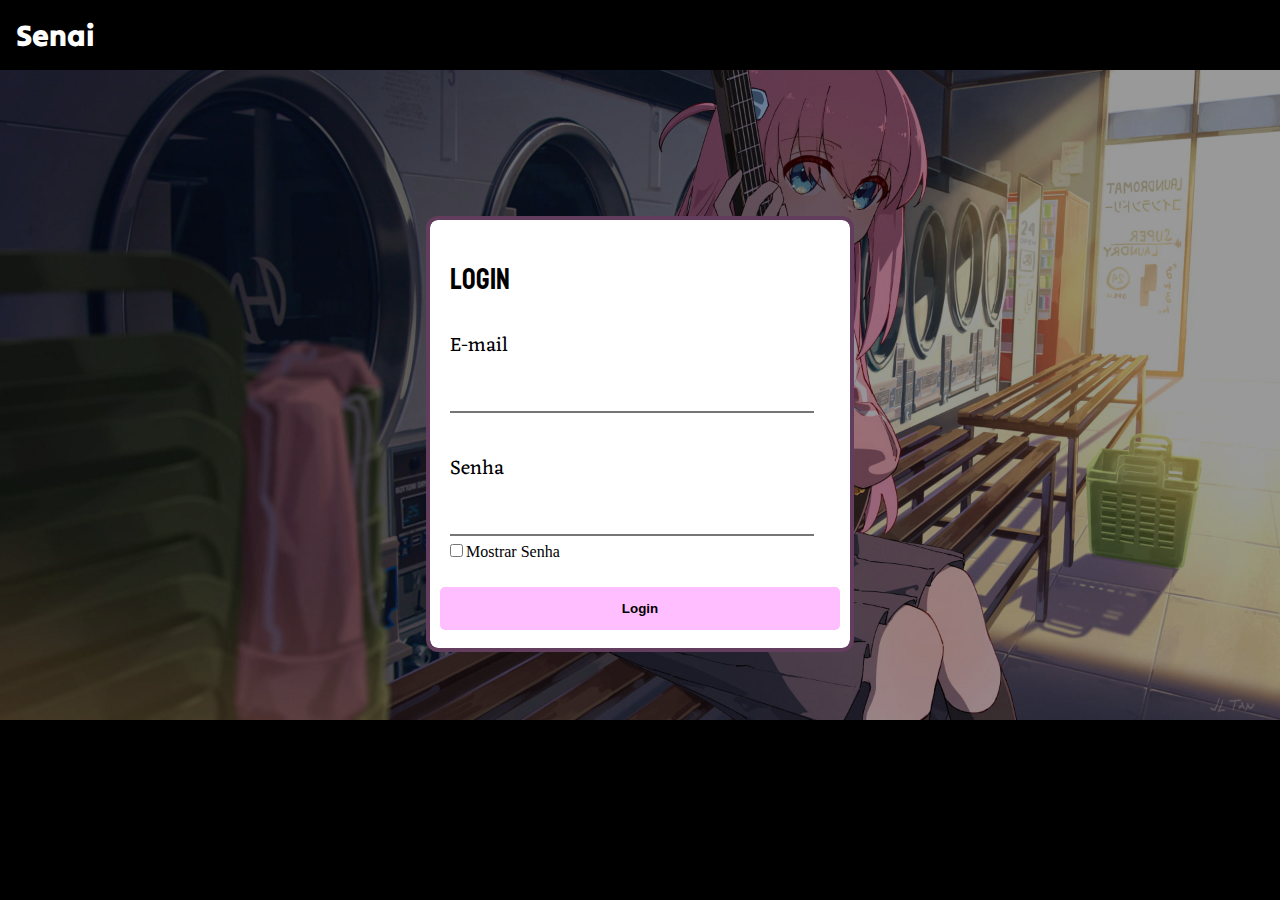
<file: index.html>
<!DOCTYPE html>
<html lang="en">
<head>
    <meta charset="UTF-8">
    <meta http-equiv="X-UA-Compatible" content="IE=edge">
    <meta name="viewport" content="width=device-width, initial-scale=1.0">
    <link rel="stylesheet" href="/css/style.css">
    <title>Página de Cadastro</title>
</head>
<body>
    <div class="demo-warp">   
        <img class="demo-bg" src="/img/fundo1.png" alt="">
        </div>
    <div class="demo-content">
    <ul>
        <li style="font-family: 'Tilt Warp', cursive;"><a href="#"></a>Senai</li>
    </ul>
    <div class="container">
        <p style="font-size: 30px;margin-left: 10px;font-family: 'Staatliches', cursive;">Login</p>
        <p style="font-size: 20px;margin-left: 10px;font-family: 'Eczar', serif;">E-mail</p>
        <input class="email" type="text" name="" id="">
        <br><br>
        <p style="font-size: 20px;margin-left: 10px;font-family: 'Eczar', serif;">Senha</p>
        <input class="senha" type="password" name="" id="senha"> 
        <input style="font-size: 20px;margin-left: 10px;margin-top: 8px;" type="checkbox" onclick="EsconderSenha()">Mostrar Senha
        <br><br>
        <button class="button" onclick="login()">Login</button>
    </div>
</div>
<script src="/js/script.js"></script>
<link rel="preconnect" href="https://fonts.googleapis.com">
<link rel="preconnect" href="https://fonts.gstatic.com" crossorigin>
<link href="https://fonts.googleapis.com/css2?family=Tilt+Warp&display=swap" rel="stylesheet">
<link href="https://fonts.googleapis.com/css2?family=Staatliches&display=swap" rel="stylesheet">
<link href="https://fonts.googleapis.com/css2?family=Eczar:wght@500&display=swap" rel="stylesheet">
</body>
</html>
</file>
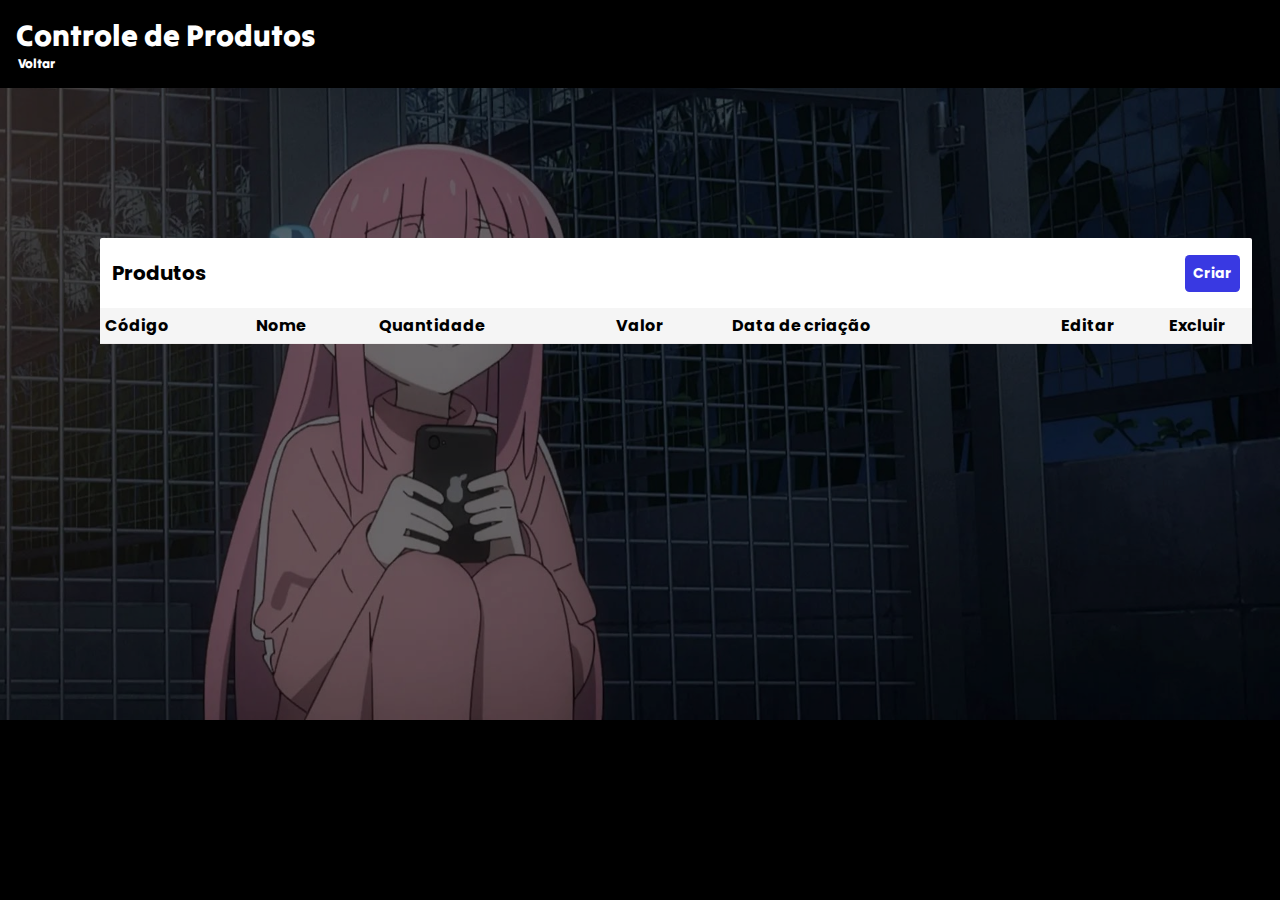
<file: home.html>
<!DOCTYPE html>
<html lang="en">
<head>
    <meta charset="UTF-8">
    <meta http-equiv="X-UA-Compatible" content="IE=edge">
    <meta name="viewport" content="width=device-width, initial-scale=1.0">
    <link rel="stylesheet" href="/css/style.css">
    <title>Controle de Produtos</title>
</head>
<body>
    <div class="demo-warp">   
        <img class="demo-bg" src="/img/bocchifeliz.jpg" alt="">
        </div>
    <div class="demo-content">
    <ul>
        <li style="font-family: 'Tilt Warp', cursive;"><a href="#"></a>Controle de Produtos</li> 
        <a href="index.html" style="font-family: 'Tilt Warp', cursive;margin-top:2px;margin-left:2px;font-size: 13px;color: white;text-decoration: none;">Voltar</a>
    </ul>
    <div class="container2">
        <div class="header">
            <span style="font-family: 'Poppins', sans-serif;font-weight: bold;">Produtos</span>
            <button style="font-family: 'Poppins', sans-serif;font-weight: bold;font-size: 14px;" onclick="openModal()" id="new">Criar</i></button>
        </div>
            <div class="div-table">
                <table>
                    <thead>
                    <tr>
                    <th>Código</th>
                    <th>Nome</th>
                    <th>Quantidade</th>
                    <th>Valor</th>
                    <th>Data de criação</th>
                    <th class="acao">Editar</th>
                    <th class="acao">Excluir</th>
                    </tr>
                    </thead>
                    <tbody style="font-family: 'Poppins', sans-serif;font-weight: bold;">
                    </tbody>
                </table>
            </div>
        <div class="modal-container2">
            <div class="modal">
                <form>
                    <label for="m-codigo">Código</label>
                    <input type="number" id="m-codigo" required />

                    <label for="m-nome">Nome</label>
                    <input type="text" id="m-nome" required />

                    <label for="m-quantidade">Quantidade</label>
                    <input type="number" id="m-quantidade" required />

                    <label for="m-valor">Valor</label>
                    <input type="number" id="m-valor" required />

                    <label for="m-data">Data de Criação</label>
                    <input type="data" id="m-data" required />
                    <button id="btnSalvar">Salvar</button>
                </form>
            </div>
        </div>
    </div>
</div>
<script src="/js/produtos.js"></script>
<link rel="preconnect" href="https://fonts.googleapis.com">
<link rel="preconnect" href="https://fonts.gstatic.com" crossorigin>
<link href="https://fonts.googleapis.com/css2?family=Tilt+Warp&display=swap" rel="stylesheet">
<link href="https://fonts.googleapis.com/css2?family=Staatliches&display=swap" rel="stylesheet">
<link href="https://fonts.googleapis.com/css2?family=Eczar:wght@500&display=swap" rel="stylesheet">
<link href="https://fonts.googleapis.com/css2?family=Poppins:wght@300&display=swap" rel="stylesheet">
</body>
</html>
</file>
<file: css/style.css>
html, body{
    height: 100%;
    margin: 0px;
    padding: 0px;
    background-repeat: no-repeat;
    animation: transition .4s;
    background-color: black;
}

@keyframes transition {
    from {
      opacity: 0.8
    }
    to {
      opacity: 1;
    }
  }

.demo-wrap {
    overflow: hidden;
    position: relative;
  }
  
  .demo-bg {
    opacity: 0.6;
    position: absolute;
    left: 0;
    top: 0;
    width: 100%;
    height: auto;
  }
  
  .demo-content {
    position: relative;
  }

ul{
    list-style-type: none;
    margin: 0;
    padding: 0;
    padding: 1rem;
    background-color: black;
    margin-bottom: 150px;
}

ul li{
    font-size: 30px;
    color: white;
}

.container{
    max-width: 400px;
    margin: auto;
    padding: 10px;
    background-color: white;
    border-radius: 8px;
    outline-style: solid;
    outline-width: 4px;
    outline-color: rgb(99, 61, 93);
}

.button{
    padding: 14px 20px;
    margin: 8px 0;
    border: none;
    width: 100%;
    border-radius: 5px;
    background-color:rgb(255, 190, 255);
    font-family:Arial, Helvetica, sans-serif;
    font-weight: bold;
}

button:hover{
    opacity: 0.5;
    cursor: pointer;
}

.email, .senha{
    width: 90%;
    height: 25px;
    margin-left: 10px;
    font-size: 18px;
    outline: none;
    border-top: none;
    border-left: none;
    border-right: none;
}

.container2{
    width: 90%;
    height: 80%;
    border-radius: 2px;
    background: white;
    margin-left: 100px;
  }
  
  .header {
    min-height: 70px;
    display: flex;
    align-items: center;
    justify-content: space-between;
    margin: auto 12px;
  }
  
  .header span {
    font-weight: 900;
    font-size: 20px;
    word-break: break-all;
  }
  
  #new {
    font-size: 16px;
    padding: 8px;
    border-radius: 4.5px;
    border: none;
    color: white;
    background-color: rgb(57, 57, 226);
  }
  
  .divTable {
    padding: 10px;
    width: auto; 
    height:inherit; 
    overflow:auto;
  }
  
  .divTable::-webkit-scrollbar {
    width: 12px;
    background-color: whitesmoke; 
  }
  
  .divTable::-webkit-scrollbar-thumb {
    border-radius: 10px;
    background-color: darkgray; 
  }
  
  table {
    width: 100%;
    border-spacing: 10px;
    word-break: break-all;
    border-collapse: collapse;
  }
  
  thead {
    background-color: whitesmoke;
  }
  
  tr {
    border-bottom: 1px solid rgb(238, 235, 235)!important;
  }
  
  tbody tr td {
    vertical-align: text-top;
    padding: 6px;
    max-width: 50px;
  }
  
  thead tr th {
    padding: 5px;
    text-align: start;
    margin-bottom: 50px;
  }
  
  tbody tr {
    margin-bottom: 50px;
  }
  
  thead tr th.acao {
    width: 100px!important;
    text-align: center;
  }
  
  tbody tr td.acao {
    text-align: center;
  }
  
  @media (max-width: 700px) {
    body {
      font-size: 10px;
    }
    
    .header span {
      font-size: 15px;
    }
  
    #new {
      padding: 5px;
      font-size: 10px;
    }
  
    thead tr th.acao {
      width: auto!important;
    }
    
    td button i {
      font-size: 20px!important;
    }
  
    td button i:first-child {
      margin-right: 0;
    }
  
    .modal {
      width: 90%!important;
    }
  
    .modal label {
      font-size: 12px!important;
    }
  }
  
  .modal-container2 {
    width: 100vw;
    height: 100vh;
    position: fixed;
    top: 0;
    left: 0;
    background-color: rgba(0, 0, 0, 0.5);
    display: none;
    z-index: 999;
    align-items: center;
    justify-content: center;
  }
  
  .modal {
    display: flex;
    flex-direction: column;
    align-items: center;
    padding: 40px;
    background-color: white;
    border-radius: 10px;
    width: 20%;
  }
  
  .modal label {
    font-size: 15px;
    width: 100%;
    font-family: 'Poppins', sans-serif;
    font-weight: bold;
  }
  
  .modal input {
    width: 100%;
    outline: none;
    font-size: 15px;
    margin-bottom: 30px;
    border-top: none;
    border-left: none;
    border-right: none;
    margin-top: 10px;
    font-family: 'Poppins', sans-serif;
    font-weight: bold;
  }
  
  .modal button {
    width: 100%;
    margin: 10px auto;
    outline: none;
    border-radius: 7px; 
    padding: 10px; 
    width: 100%;
    border: none;
    background-color: rgb(57, 57, 226);
    color: white;
  }
  
  .active {
    display: flex;
  }
  
  .active .modal {
    animation: modal .4s;
  }
  
  @keyframes modal {
    from {
      opacity: 0;
      transform: translate3d(0, -60px, 0);
    }
    to {
      opacity: 1;
      transform: translate3d(0, 0, 0);
    }
  }
  
  td button {
    border: none;
    outline: none;
    background: transparent;
  }
  
  td button i {
    font-size: 25px;
  }
  
  td button i:first-child {
    margin-right: 10px;
  }

  th{
   font-family: 'Poppins', sans-serif;
  }
</file>
